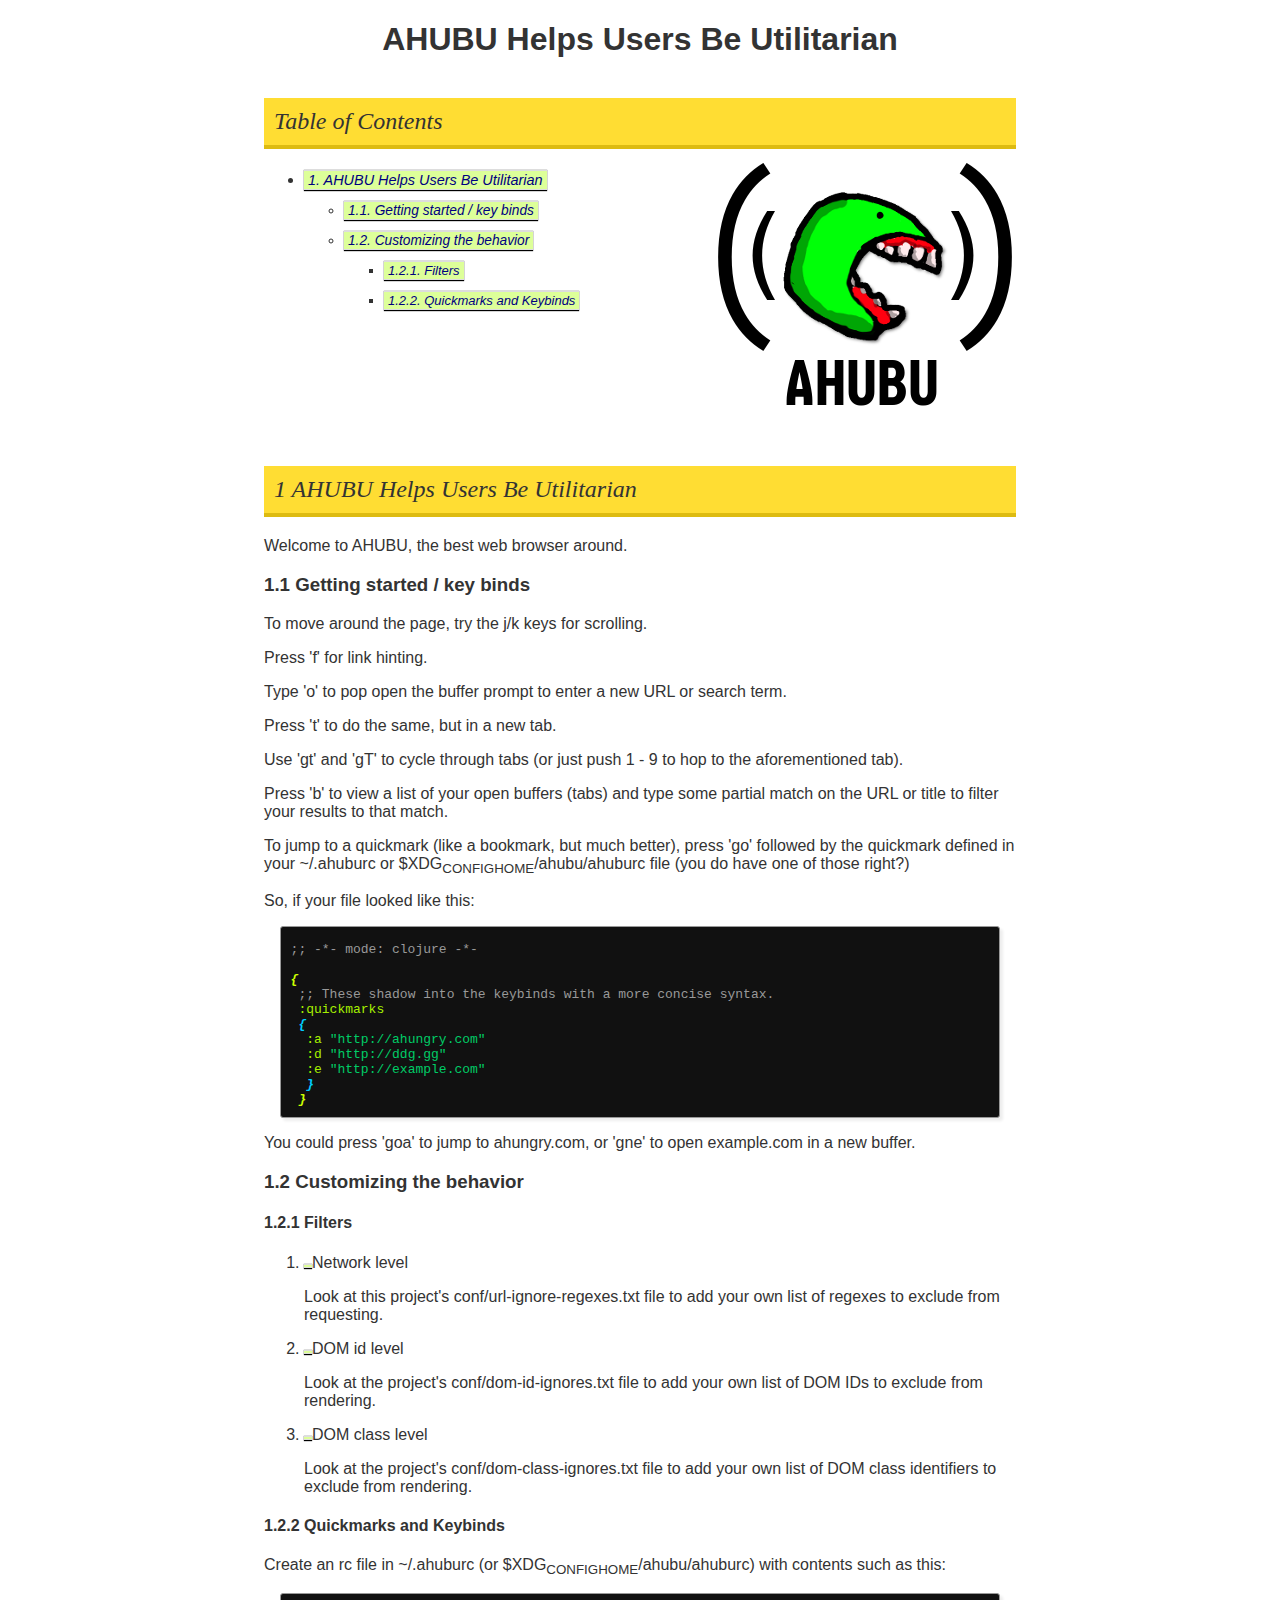
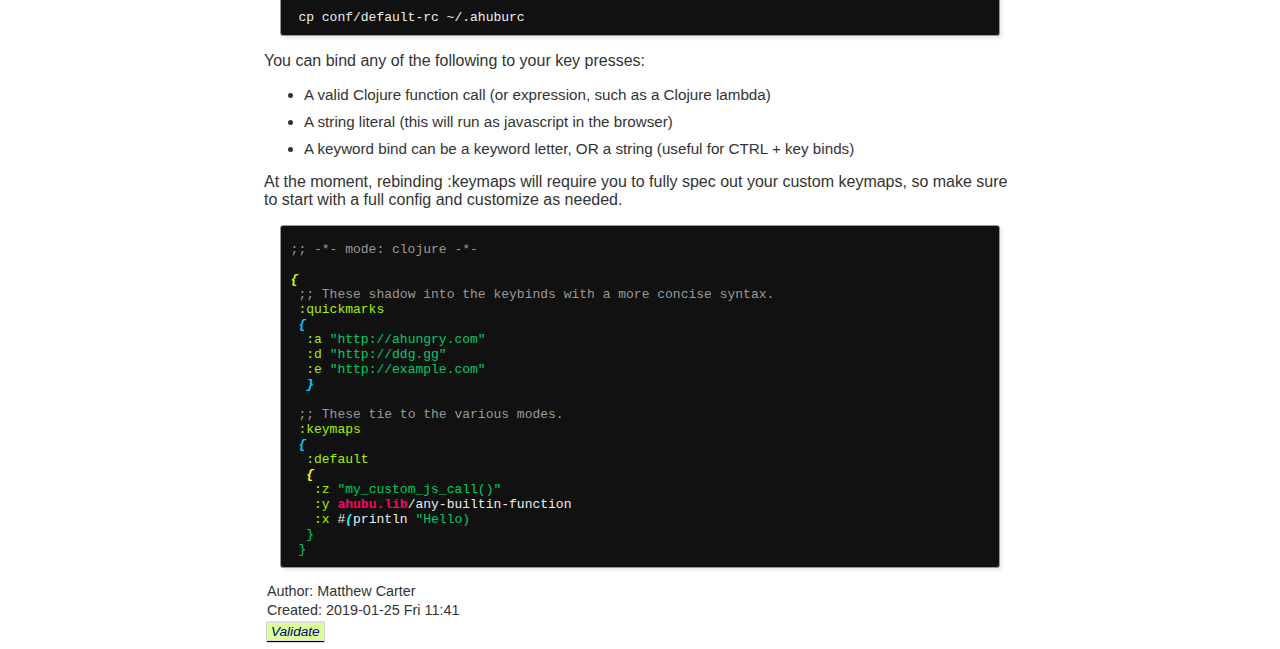
<file: docs/index.html>
<?xml version="1.0" encoding="utf-8"?>
<!DOCTYPE html PUBLIC "-//W3C//DTD XHTML 1.0 Strict//EN"
"http://www.w3.org/TR/xhtml1/DTD/xhtml1-strict.dtd">
<html xmlns="http://www.w3.org/1999/xhtml" lang="en" xml:lang="en">
<head>
<!-- 2019-01-25 Fri 11:41 -->
<meta http-equiv="Content-Type" content="text/html;charset=utf-8" />
<meta name="viewport" content="width=device-width, initial-scale=1" />
<title>AHUBU Helps Users Be Utilitarian</title>
<meta name="generator" content="Org mode" />
<meta name="author" content="Matthew Carter" />
<style type="text/css">
 <!--/*--><![CDATA[/*><!--*/
  .title  { text-align: center;
             margin-bottom: .2em; }
  .subtitle { text-align: center;
              font-size: medium;
              font-weight: bold;
              margin-top:0; }
  .todo   { font-family: monospace; color: red; }
  .done   { font-family: monospace; color: green; }
  .priority { font-family: monospace; color: orange; }
  .tag    { background-color: #eee; font-family: monospace;
            padding: 2px; font-size: 80%; font-weight: normal; }
  .timestamp { color: #bebebe; }
  .timestamp-kwd { color: #5f9ea0; }
  .org-right  { margin-left: auto; margin-right: 0px;  text-align: right; }
  .org-left   { margin-left: 0px;  margin-right: auto; text-align: left; }
  .org-center { margin-left: auto; margin-right: auto; text-align: center; }
  .underline { text-decoration: underline; }
  #postamble p, #preamble p { font-size: 90%; margin: .2em; }
  p.verse { margin-left: 3%; }
  pre {
    border: 1px solid #ccc;
    box-shadow: 3px 3px 3px #eee;
    padding: 8pt;
    font-family: monospace;
    overflow: auto;
    margin: 1.2em;
  }
  pre.src {
    position: relative;
    overflow: visible;
    padding-top: 1.2em;
  }
  pre.src:before {
    display: none;
    position: absolute;
    background-color: white;
    top: -10px;
    right: 10px;
    padding: 3px;
    border: 1px solid black;
  }
  pre.src:hover:before { display: inline;}
  /* Languages per Org manual */
  pre.src-asymptote:before { content: 'Asymptote'; }
  pre.src-awk:before { content: 'Awk'; }
  pre.src-C:before { content: 'C'; }
  /* pre.src-C++ doesn't work in CSS */
  pre.src-clojure:before { content: 'Clojure'; }
  pre.src-css:before { content: 'CSS'; }
  pre.src-D:before { content: 'D'; }
  pre.src-ditaa:before { content: 'ditaa'; }
  pre.src-dot:before { content: 'Graphviz'; }
  pre.src-calc:before { content: 'Emacs Calc'; }
  pre.src-emacs-lisp:before { content: 'Emacs Lisp'; }
  pre.src-fortran:before { content: 'Fortran'; }
  pre.src-gnuplot:before { content: 'gnuplot'; }
  pre.src-haskell:before { content: 'Haskell'; }
  pre.src-hledger:before { content: 'hledger'; }
  pre.src-java:before { content: 'Java'; }
  pre.src-js:before { content: 'Javascript'; }
  pre.src-latex:before { content: 'LaTeX'; }
  pre.src-ledger:before { content: 'Ledger'; }
  pre.src-lisp:before { content: 'Lisp'; }
  pre.src-lilypond:before { content: 'Lilypond'; }
  pre.src-lua:before { content: 'Lua'; }
  pre.src-matlab:before { content: 'MATLAB'; }
  pre.src-mscgen:before { content: 'Mscgen'; }
  pre.src-ocaml:before { content: 'Objective Caml'; }
  pre.src-octave:before { content: 'Octave'; }
  pre.src-org:before { content: 'Org mode'; }
  pre.src-oz:before { content: 'OZ'; }
  pre.src-plantuml:before { content: 'Plantuml'; }
  pre.src-processing:before { content: 'Processing.js'; }
  pre.src-python:before { content: 'Python'; }
  pre.src-R:before { content: 'R'; }
  pre.src-ruby:before { content: 'Ruby'; }
  pre.src-sass:before { content: 'Sass'; }
  pre.src-scheme:before { content: 'Scheme'; }
  pre.src-screen:before { content: 'Gnu Screen'; }
  pre.src-sed:before { content: 'Sed'; }
  pre.src-sh:before { content: 'shell'; }
  pre.src-sql:before { content: 'SQL'; }
  pre.src-sqlite:before { content: 'SQLite'; }
  /* additional languages in org.el's org-babel-load-languages alist */
  pre.src-forth:before { content: 'Forth'; }
  pre.src-io:before { content: 'IO'; }
  pre.src-J:before { content: 'J'; }
  pre.src-makefile:before { content: 'Makefile'; }
  pre.src-maxima:before { content: 'Maxima'; }
  pre.src-perl:before { content: 'Perl'; }
  pre.src-picolisp:before { content: 'Pico Lisp'; }
  pre.src-scala:before { content: 'Scala'; }
  pre.src-shell:before { content: 'Shell Script'; }
  pre.src-ebnf2ps:before { content: 'ebfn2ps'; }
  /* additional language identifiers per "defun org-babel-execute"
       in ob-*.el */
  pre.src-cpp:before  { content: 'C++'; }
  pre.src-abc:before  { content: 'ABC'; }
  pre.src-coq:before  { content: 'Coq'; }
  pre.src-groovy:before  { content: 'Groovy'; }
  /* additional language identifiers from org-babel-shell-names in
     ob-shell.el: ob-shell is the only babel language using a lambda to put
     the execution function name together. */
  pre.src-bash:before  { content: 'bash'; }
  pre.src-csh:before  { content: 'csh'; }
  pre.src-ash:before  { content: 'ash'; }
  pre.src-dash:before  { content: 'dash'; }
  pre.src-ksh:before  { content: 'ksh'; }
  pre.src-mksh:before  { content: 'mksh'; }
  pre.src-posh:before  { content: 'posh'; }
  /* Additional Emacs modes also supported by the LaTeX listings package */
  pre.src-ada:before { content: 'Ada'; }
  pre.src-asm:before { content: 'Assembler'; }
  pre.src-caml:before { content: 'Caml'; }
  pre.src-delphi:before { content: 'Delphi'; }
  pre.src-html:before { content: 'HTML'; }
  pre.src-idl:before { content: 'IDL'; }
  pre.src-mercury:before { content: 'Mercury'; }
  pre.src-metapost:before { content: 'MetaPost'; }
  pre.src-modula-2:before { content: 'Modula-2'; }
  pre.src-pascal:before { content: 'Pascal'; }
  pre.src-ps:before { content: 'PostScript'; }
  pre.src-prolog:before { content: 'Prolog'; }
  pre.src-simula:before { content: 'Simula'; }
  pre.src-tcl:before { content: 'tcl'; }
  pre.src-tex:before { content: 'TeX'; }
  pre.src-plain-tex:before { content: 'Plain TeX'; }
  pre.src-verilog:before { content: 'Verilog'; }
  pre.src-vhdl:before { content: 'VHDL'; }
  pre.src-xml:before { content: 'XML'; }
  pre.src-nxml:before { content: 'XML'; }
  /* add a generic configuration mode; LaTeX export needs an additional
     (add-to-list 'org-latex-listings-langs '(conf " ")) in .emacs */
  pre.src-conf:before { content: 'Configuration File'; }

  table { border-collapse:collapse; }
  caption.t-above { caption-side: top; }
  caption.t-bottom { caption-side: bottom; }
  td, th { vertical-align:top;  }
  th.org-right  { text-align: center;  }
  th.org-left   { text-align: center;   }
  th.org-center { text-align: center; }
  td.org-right  { text-align: right;  }
  td.org-left   { text-align: left;   }
  td.org-center { text-align: center; }
  dt { font-weight: bold; }
  .footpara { display: inline; }
  .footdef  { margin-bottom: 1em; }
  .figure { padding: 1em; }
  .figure p { text-align: center; }
  .inlinetask {
    padding: 10px;
    border: 2px solid gray;
    margin: 10px;
    background: #ffffcc;
  }
  #org-div-home-and-up
   { text-align: right; font-size: 70%; white-space: nowrap; }
  textarea { overflow-x: auto; }
  .linenr { font-size: smaller }
  .code-highlighted { background-color: #ffff00; }
  .org-info-js_info-navigation { border-style: none; }
  #org-info-js_console-label
    { font-size: 10px; font-weight: bold; white-space: nowrap; }
  .org-info-js_search-highlight
    { background-color: #ffff00; color: #000000; font-weight: bold; }
  .org-svg { width: 90%; }
  /*]]>*/-->
</style>
<script type="text/javascript">
/*
@licstart  The following is the entire license notice for the
JavaScript code in this tag.

Copyright (C) 2012-2018 Free Software Foundation, Inc.

The JavaScript code in this tag is free software: you can
redistribute it and/or modify it under the terms of the GNU
General Public License (GNU GPL) as published by the Free Software
Foundation, either version 3 of the License, or (at your option)
any later version.  The code is distributed WITHOUT ANY WARRANTY;
without even the implied warranty of MERCHANTABILITY or FITNESS
FOR A PARTICULAR PURPOSE.  See the GNU GPL for more details.

As additional permission under GNU GPL version 3 section 7, you
may distribute non-source (e.g., minimized or compacted) forms of
that code without the copy of the GNU GPL normally required by
section 4, provided you include this license notice and a URL
through which recipients can access the Corresponding Source.


@licend  The above is the entire license notice
for the JavaScript code in this tag.
*/
<!--/*--><![CDATA[/*><!--*/
 function CodeHighlightOn(elem, id)
 {
   var target = document.getElementById(id);
   if(null != target) {
     elem.cacheClassElem = elem.className;
     elem.cacheClassTarget = target.className;
     target.className = "code-highlighted";
     elem.className   = "code-highlighted";
   }
 }
 function CodeHighlightOff(elem, id)
 {
   var target = document.getElementById(id);
   if(elem.cacheClassElem)
     elem.className = elem.cacheClassElem;
   if(elem.cacheClassTarget)
     target.className = elem.cacheClassTarget;
 }
/*]]>*///-->
</script>
</head>
<body>
<div id="content">
<h1 class="title">AHUBU Helps Users Be Utilitarian</h1>
<div id="table-of-contents">
<h2>Table of Contents</h2>
<div id="text-table-of-contents">
<ul>
<li><a href="#orgd0cff58">1. AHUBU Helps Users Be Utilitarian</a>
<ul>
<li><a href="#org01f1f09">1.1. Getting started / key binds</a></li>
<li><a href="#org9cd7b53">1.2. Customizing the behavior</a>
<ul>
<li><a href="#orgc2dd256">1.2.1. Filters</a></li>
<li><a href="#org234940d">1.2.2. Quickmarks and Keybinds</a></li>
</ul>
</li>
</ul>
</li>
</ul>
</div>
</div>
<link type="text/css" rel="stylesheet" href="./main.css"></link>
<img src="../ahubu.png" style="float:right;margin-top:-200px;" />
<br style="clear:both;">

<div id="outline-container-orgd0cff58" class="outline-2">
<h2 id="orgd0cff58"><span class="section-number-2">1</span> AHUBU Helps Users Be Utilitarian</h2>
<div class="outline-text-2" id="text-1">
<p>
Welcome to AHUBU, the best web browser around.
</p>
</div>
<div id="outline-container-org01f1f09" class="outline-3">
<h3 id="org01f1f09"><span class="section-number-3">1.1</span> Getting started / key binds</h3>
<div class="outline-text-3" id="text-1-1">
<p>
To move around the page, try the j/k keys for scrolling.
</p>

<p>
Press 'f' for link hinting.
</p>

<p>
Type 'o' to pop open the buffer prompt to enter a new URL or search
term.
</p>

<p>
Press 't' to do the same, but in a new tab.
</p>

<p>
Use 'gt' and 'gT' to cycle through tabs (or just push 1 - 9 to hop to
the aforementioned tab).
</p>

<p>
Press 'b' to view a list of your open buffers (tabs) and type some
partial match on the URL or title to filter your results to that match.
</p>

<p>
To jump to a quickmark (like a bookmark, but much better), press 'go'
followed by the quickmark defined in your ~/.ahuburc or $XDG<sub>CONFIG</sub><sub>HOME</sub>/ahubu/ahuburc
file (you do have one of those right?)
</p>

<p>
So, if your file looked like this:
</p>

<div class="org-src-container">
<pre class="src src-clojure"><span style="color: #999999;">;; </span><span style="color: #999999;">-*- mode: clojure -*-</span>

<span style="color: #cf0; font-weight: bold; font-style: italic;">{</span>
 <span style="color: #999999;">;; </span><span style="color: #999999;">These shadow into the keybinds with a more concise syntax.</span>
 <span style="color: #a6f000;">:quickmarks</span>
 <span style="color: #0cf; font-weight: bold; font-style: italic;">{</span>
  <span style="color: #a6f000;">:a</span> <span style="color: #0c6;">"http://ahungry.com"</span>
  <span style="color: #a6f000;">:d</span> <span style="color: #0c6;">"http://ddg.gg"</span>
  <span style="color: #a6f000;">:e</span> <span style="color: #0c6;">"http://example.com"</span>
  <span style="color: #0cf; font-weight: bold; font-style: italic;">}</span>
 <span style="color: #cf0; font-weight: bold; font-style: italic;">}</span>
</pre>
</div>

<p>
You could press 'goa' to jump to ahungry.com, or 'gne' to open
example.com in a new buffer.
</p>
</div>
</div>

<div id="outline-container-org9cd7b53" class="outline-3">
<h3 id="org9cd7b53"><span class="section-number-3">1.2</span> Customizing the behavior</h3>
<div class="outline-text-3" id="text-1-2">
</div>
<div id="outline-container-orgc2dd256" class="outline-4">
<h4 id="orgc2dd256"><span class="section-number-4">1.2.1</span> Filters</h4>
<div class="outline-text-4" id="text-1-2-1">
</div>
<ol class="org-ol">
<li><a id="org41e4140"></a>Network level<br />
<div class="outline-text-5" id="text-1-2-1-1">
<p>
Look at this project's conf/url-ignore-regexes.txt file to add your
own list of regexes to exclude from requesting.
</p>
</div>
</li>

<li><a id="orgce2f7d7"></a>DOM id level<br />
<div class="outline-text-5" id="text-1-2-1-2">
<p>
Look at the project's conf/dom-id-ignores.txt file to add your own
list of DOM IDs to exclude from rendering.
</p>
</div>
</li>

<li><a id="orgfbd0d77"></a>DOM class level<br />
<div class="outline-text-5" id="text-1-2-1-3">
<p>
Look at the project's conf/dom-class-ignores.txt file to add your own
list of DOM class identifiers to exclude from rendering.
</p>
</div>
</li>
</ol>
</div>

<div id="outline-container-org234940d" class="outline-4">
<h4 id="org234940d"><span class="section-number-4">1.2.2</span> Quickmarks and Keybinds</h4>
<div class="outline-text-4" id="text-1-2-2">
<p>
Create an rc file in ~/.ahuburc (or $XDG<sub>CONFIG</sub><sub>HOME</sub>/ahubu/ahuburc) with contents such as this:
</p>

<div class="org-src-container">
<pre class="src src-sh"> cp conf/default-rc ~/.ahuburc
</pre>
</div>

<p>
You can bind any of the following to your key presses:
</p>

<ul class="org-ul">
<li>A valid Clojure function call (or expression, such as a Clojure lambda)</li>
<li>A string literal (this will run as javascript in the browser)</li>
<li>A keyword bind can be a keyword letter, OR a string (useful for CTRL + key binds)</li>
</ul>

<p>
At the moment, rebinding :keymaps will require you to fully spec out your custom keymaps,
so make sure to start with a full config and customize as needed.
</p>

<div class="org-src-container">
<pre class="src src-clojure"><span style="color: #999999;">;; </span><span style="color: #999999;">-*- mode: clojure -*-</span>

<span style="color: #cf0; font-weight: bold; font-style: italic;">{</span>
 <span style="color: #999999;">;; </span><span style="color: #999999;">These shadow into the keybinds with a more concise syntax.</span>
 <span style="color: #a6f000;">:quickmarks</span>
 <span style="color: #0cf; font-weight: bold; font-style: italic;">{</span>
  <span style="color: #a6f000;">:a</span> <span style="color: #0c6;">"http://ahungry.com"</span>
  <span style="color: #a6f000;">:d</span> <span style="color: #0c6;">"http://ddg.gg"</span>
  <span style="color: #a6f000;">:e</span> <span style="color: #0c6;">"http://example.com"</span>
  <span style="color: #0cf; font-weight: bold; font-style: italic;">}</span>

 <span style="color: #999999;">;; </span><span style="color: #999999;">These tie to the various modes.</span>
 <span style="color: #a6f000;">:keymaps</span>
 <span style="color: #0cf; font-weight: bold; font-style: italic;">{</span>
  <span style="color: #a6f000;">:default</span>
  <span style="color: #ff0; font-weight: bold; font-style: italic;">{</span>
   <span style="color: #a6f000;">:z</span> <span style="color: #0c6;">"my_custom_js_call()"</span>
   <span style="color: #a6f000;">:y</span> <span style="color: #f06; font-weight: bold;">ahubu.lib</span>/any-builtin-function
   <span style="color: #a6f000;">:x</span> #<span style="color: #0ff; font-weight: bold; font-style: italic;">(</span>println <span style="color: #0c6;">"Hello)</span>
<span style="color: #0c6;">  }</span>
<span style="color: #0c6;"> }</span>
</pre>
</div>
</div>
</div>
</div>
</div>
</div>
<div id="postamble" class="status">
<p class="author">Author: Matthew Carter</p>
<p class="date">Created: 2019-01-25 Fri 11:41</p>
<p class="validation"><a href="http://validator.w3.org/check?uri=referer">Validate</a></p>
</div>
</body>
</html>
</file>
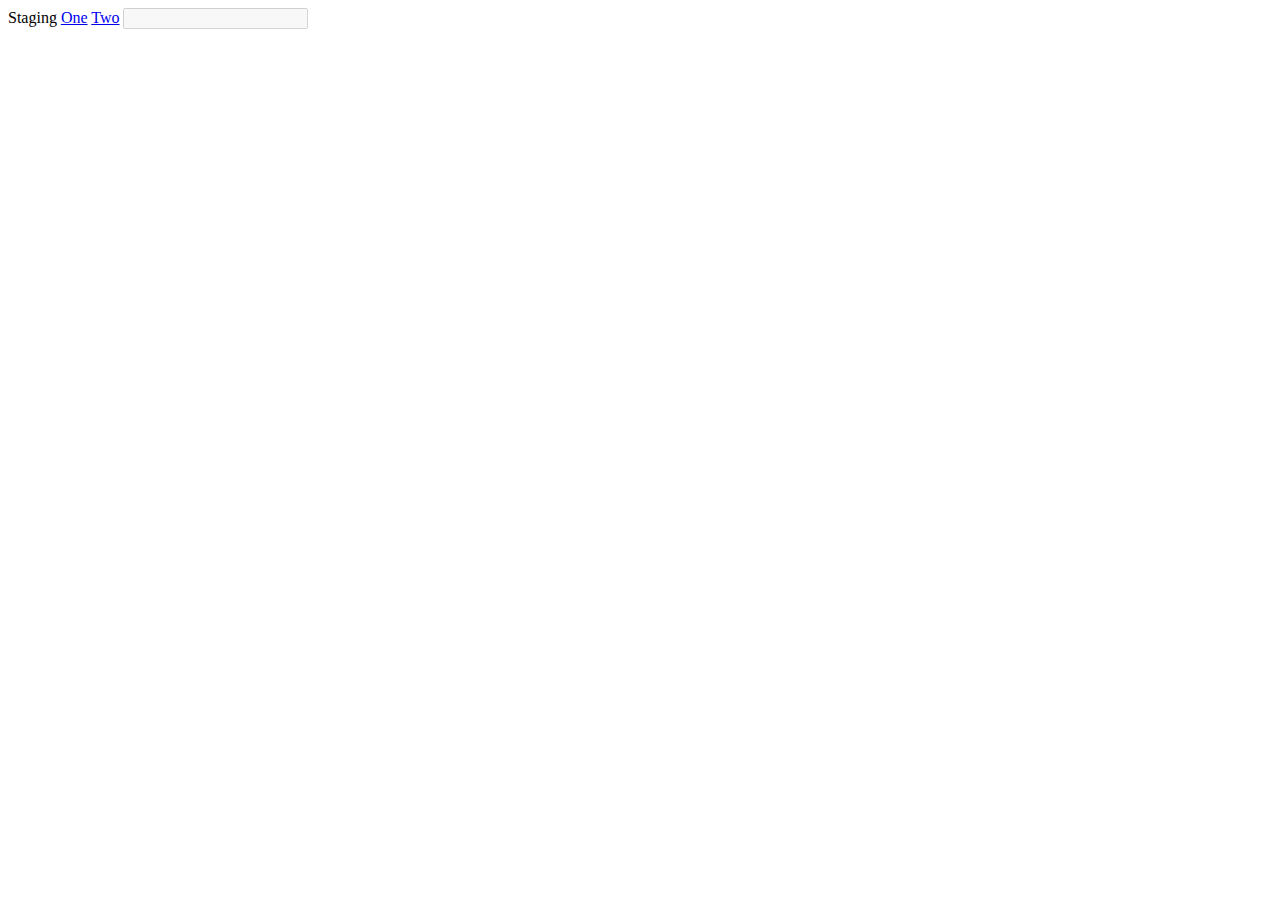
<file: js-src/index.html>
<!doctype HTML>
<html>
  <body>
    Staging
    <a href="/?linkOne">One</a>
    <a href="/?linkTwo">Two</a>

    <input type="text" />
  </body>
  <script src="./disable-inputs.js"></script>
  <script src="./omnibar.js"></script>
  <script src="./hinting.js"></script>
</html>
</file>
<file: docs/main.css>
@charset "UTF-8";

html {
    background:#fff;
    color:#333;
    font-family: 'Iosevka', 'Myriad Pro', Calibri, Helvetica, Arial, sans-serif;
    max-width: 60%;
    margin:auto;
    padding:0% 5% 0% 5%;
}

ul li {
    display:list;
    font-size:.95em;
    margin-bottom:10px;
    margin-top:10px;
}
h2 {
    background: #ffdd33;
    border-bottom: 4px solid #ddbb11;
    font-family:serif;
    font-style:italic;
    font-weight:normal;
    margin-top:40px;
    padding:10px;
}
a {
    background: #ddff99;
    border-bottom:1px solid #ddd;
    border-top:2px solid #ddd;
    box-shadow:0px 1px 1px #000;
    color:navy;
    display:inline-block;
    font-size:.95em;
    font-style:italic;
    font-weight:normal;
    margin-bottom:0px;
    padding:4px;
    padding-bottom:1px;
    padding-top:1px;
    text-decoration:none;
}
a:hover {
    background:#ddd;
    color:maroon;
    text-decoration:underline;
}
.src {
    background:#111;
    border:1px solid #999;
    border-radius:3px;
    color:#eee;
    overflow-y:scroll;
    padding:10px;
}

img {
    max-width: 100%;
}

/* If width is less than 600 do this stuff */
@media (max-width: 600px)
{
    .cyborg {
        display:none;
    }
    img {
        max-width: 100%;
    }
}
</file>
